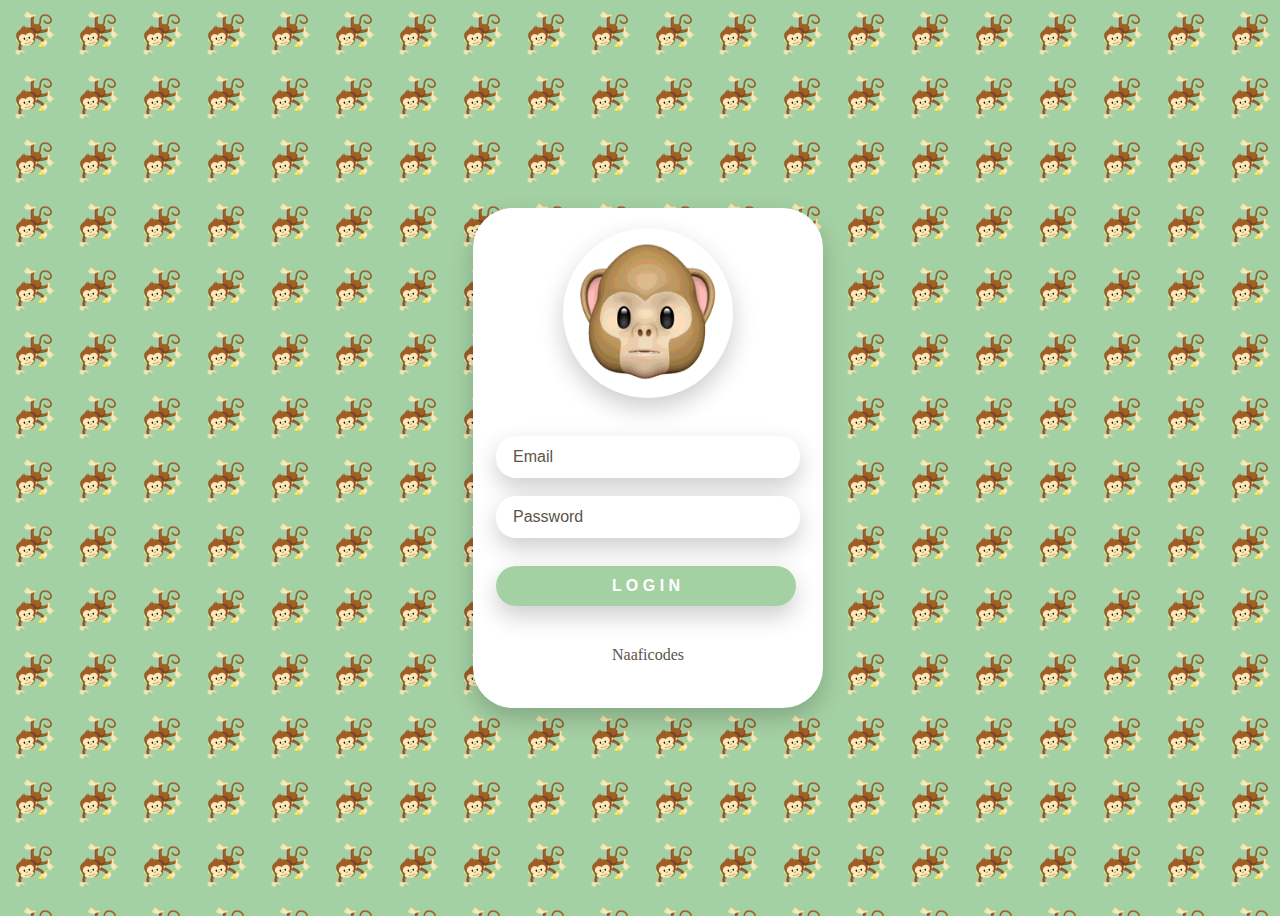
<file: index.html>
<!-- 
AUTHOR		:	ABDUL WAHID NAAFI
INSTAGRAM	:	@IAM_NAAFI 
INSTAGRAM 	:	@NAAFICODES
-->
<!DOCTYPE html>
<html>
<head>
	<title></title>
	<link rel="stylesheet" type="text/css" href="style.css">
	<meta name="viewport" content="width=device-width, initial-scale=1.0">
</head>
<body>
<div class="maincontainer">
<div class="monkeylogin">
	<div class="animcon" id="animcon">
		<img id="hands" src="images/hands.png"/>
	</div>
	<div class="formcon">
	<form>
		<input type="email" id="mail" name="" onclick="openeye();" class="tb" placeholder="Email" autocomplete="off"/>
		<br/>
		<br/>
		<input type="password" id="pwdbar" onclick="closeye();" name="pwd" class="tb"placeholder="Password" />
		<br/>
		<br/>
		<input type="submit" name="" class="sbutton" value="L O G I N" />
	</form>
	</div>
	<footer class="foot"><a style="color: #5a5449; text-decoration: none;" href="https://naaficodes.github.io">Naaficodes</a></footer>
</div>
</div>
<script type="text/javascript" src="script.js"></script>
</body>
</html>
</file>
<file: style.css>
/*AUTHOR		:	ABDUL WAHID NAAFI
INSTAGRAM	:	@IAM_NAAFI 
INSTAGRAM 	:	@NAAFICODES*/
body
{
	background:url('images/monkeybg.png') #1b8c1b66 ;
	background-size: 5%;
}
.maincontainer
{
	display: flex;
	align-items: center;
	justify-content: center;
	width: 100vw;
	height: 100vh;
}

.monkeylogin
{
	width: 350px;
	height: 500px;
	box-shadow: 0 10px 25px rgba(0, 0, 0, .2);
	display: flex;
	align-items: center;
	flex-direction: column;
	background-color: white;
	border-radius: 40px;
}
.animcon
{
	background-color: white;

	overflow: hidden;
	/*overflow hidden because to keep the hand image hidden below*/
	margin-top:20px;
	height: 170px;
	width: 170px;
	border-radius: 50%;
	background-image:url('images/monkey.gif');
	background-size: 90% 85%;
	background-repeat: no-repeat;
	background-position: center;
	box-shadow: 0 10px 25px rgba(0, 0, 0, .2);

	/*flex center to keep the hand image in the center*/
	display: flex;
	align-items: center;
	flex-direction: column;
}
.animcon img
{
	margin-top:110%;
	height: 170px;
	width: 170px;
	transition: 1s;
}

.formcon
{
	margin-top: 38px;
}
input
{
	height: 40px;
	width: 300px;
	/*background-color: #254E58;*/
	border-radius: 20px;
	border:none;
	color: #5a5449;
	text-indent: 15px;
	font-size: 100%;
	box-shadow: 0 10px 25px rgba(0, 0, 0, .2);
	outline: none;
}
input::placeholder
{
	color:#5a5449;
	font-size: 100%;
	font-weight: lighter;
	text-indent: 15px;
}
.sbutton
{
	text-indent: 0px;
	height: 40px;
	width: 300px;
	margin-top: 10px;
	background-color: #1b8c1b66;
	transition: "2s";
	border: none;
	color: white;
	font-weight: bolder;
	box-shadow: 0 10px 25px rgba(0, 0, 0, .2);
	outline: none;

}
.sbutton:hover
{
	color: #5a5449;
	cursor: pointer;
}

.foot
{
	color: #5a5449;
	font-weight: lighter;
	margin-top: 40px;
}
</file>
